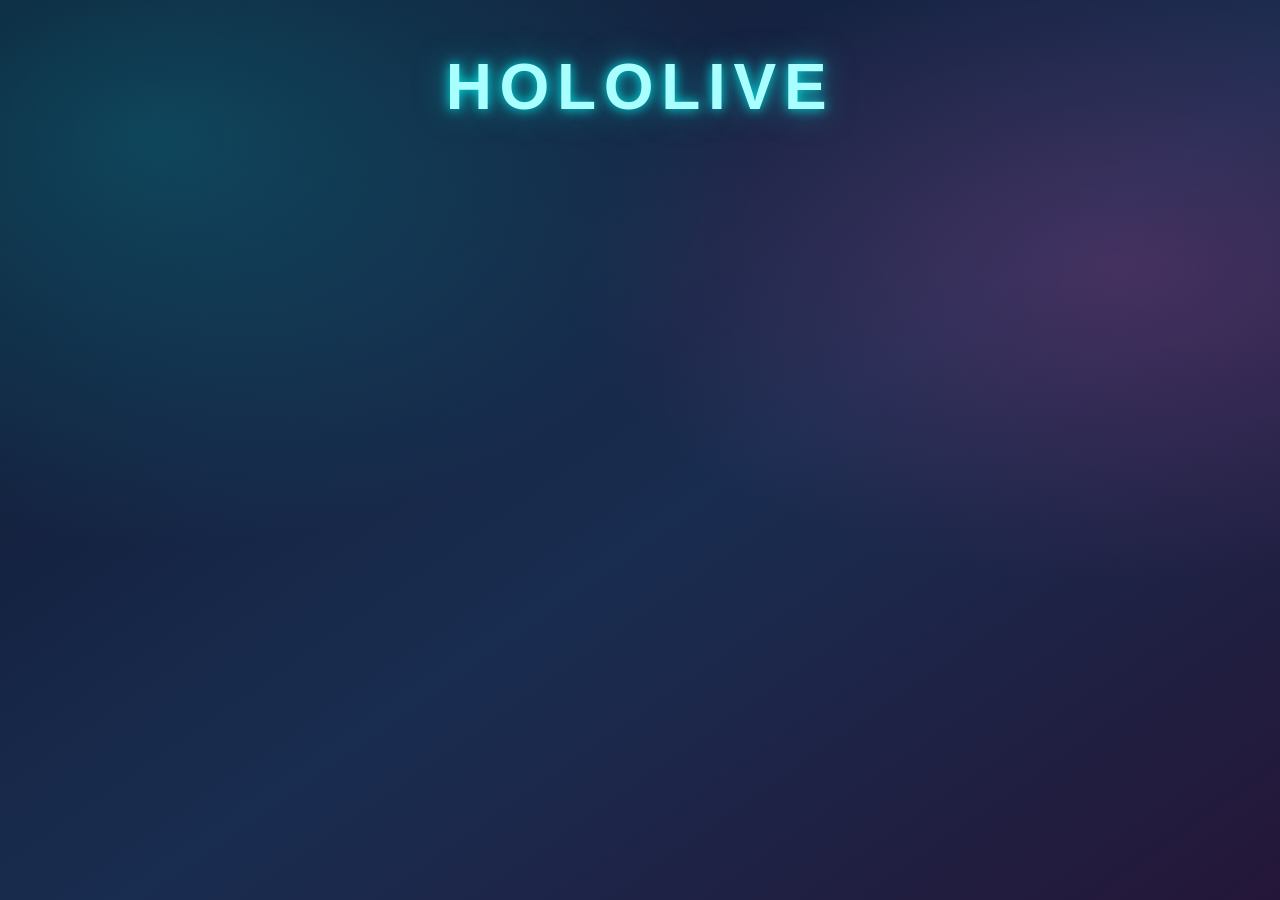
<file: semana5/condicionalanidada.html>
<!DOCTYPE html>
<html lang="en">
<head>
    <meta charset="UTF-8">
    <meta name="viewport" content="width=device-width, initial-scale=1.0">
    <title>Semana5</title>
</head>
<body>
    <style type="text/css">
        * {
            box-sizing: border-box;
        }

        body {
            min-height: 100vh;
            margin: 0;
            padding: 32px 16px 48px;
            overflow-x: hidden;
            color: #f4f7ff;
            font-family: 'Gill Sans', 'Gill Sans MT', Calibri, 'Trebuchet MS', sans-serif;
            background:
                radial-gradient(ellipse at 12% 15%, rgb(0 221 220 / 22%), transparent 38%),
                radial-gradient(ellipse at 88% 30%, rgb(255 72 174 / 19%), transparent 35%),
                linear-gradient(145deg, #10152e, #192d50 55%, #241638);
            background-attachment: fixed;
        }

        h1,
        h2 {
            width: fit-content;
            max-width: 100%;
            margin: 18px auto;
            text-align: center;
        }

        h1 {
            color: #a9ffff;
            font-size: clamp(2rem, 7vw, 4rem);
            letter-spacing: 0.12em;
            text-transform: uppercase;
            text-shadow: 0 0 12px #00e5e5, 0 0 32px rgb(0 229 229 / 55%);
            animation: title-glow 3s ease-in-out infinite alternate;
        }

        h2 {
            padding: 10px 22px;
            border: 1px solid rgb(255 255 255 / 20%);
            border-radius: 999px;
            color: #fff;
            font-size: clamp(1.1rem, 4vw, 1.6rem);
            background: linear-gradient(100deg, rgb(0 205 210 / 30%), rgb(228 72 169 / 35%));
            box-shadow: 0 8px 28px rgb(0 0 0 / 25%);
        }

        img {
            display: block;
            width: min(380px, 90vw);
            height: min(380px, 90vw);
            margin: 24px auto;
            border: 3px solid rgb(255 255 255 / 75%);
            border-radius: 24px;
            object-fit: cover;
            box-shadow: 0 14px 40px rgb(0 0 0 / 40%), 0 0 24px rgb(0 225 225 / 30%);
            animation: image-float 5s ease-in-out infinite;
            transition: transform 250ms ease, box-shadow 250ms ease;
        }

        img:hover {
            transform: scale(1.04) rotate(-1deg);
            box-shadow: 0 18px 48px rgb(0 0 0 / 50%), 0 0 32px rgb(255 72 174 / 55%);
        }

        audio {
            display: block;
            width: min(420px, 100%);
            margin: 20px auto;
            accent-color: #00d9d9;
            filter: drop-shadow(0 8px 14px rgb(0 0 0 / 30%));
        }

        /* Reproductores de música (Spotify y Apple Music) */
        iframe {
            display: block;
            width: min(420px, 100%) !important;   /* mismo ancho que la imagen, sin estirarse */
            max-width: 100% !important;
            margin: 24px auto;
            border: 0;
            border-radius: 16px !important;
            box-shadow: 0 12px 32px rgb(0 0 0 / 35%), 0 0 0 2px rgb(255 255 255 / 15%);
            transition: transform 250ms ease, box-shadow 250ms ease;
        }

        iframe:hover {
            transform: translateY(-3px);
            box-shadow: 0 16px 40px rgb(0 0 0 / 45%), 0 0 24px rgb(0 225 225 / 45%);
        }

        /* Todos los de Spotify con el mismo alto (versión compacta) */
        iframe[src*="spotify"] {
            height: 152px;
        }

        /* Apple Music necesita un poco más de alto */
        iframe[src*="apple"] {
            height: 175px;
        }

        @keyframes title-glow {
            from { text-shadow: 0 0 10px #00e5e5, 0 0 22px rgb(0 229 229 / 40%); }
            to { text-shadow: 0 0 16px #00e5e5, 0 0 38px rgb(255 72 174 / 65%); }
        }

        @keyframes image-float {
            0%, 100% { translate: 0 0; }
            50% { translate: 0 -7px; }
        }

        @media (prefers-reduced-motion: reduce) {
            *,
            *::before,
            *::after {
                animation-duration: 0.01ms !important;
                animation-iteration-count: 1 !important;
                scroll-behavior: auto !important;
            }
        }
    </style>
    <h1>hololive</h1>
    <script>
        //repaso de javascript aui es interacion con el usuario
        const nombre=prompt("Buenos dias estimado,¿Me podria decir tu nombre?");
        alert("Buenos dias "+ nombre+" hoy veremos las condiciones anidadas y el switch case");
        let persona_favorita=prompt("Elige de estas canciones para su           tipo cantante preferido 1)hoshimachi suisei 2)sakura miko");
        // condicon de el personaje favorito
        if(persona_favorita==1){
            alert("hoshimachi suisei es muy genial");
            let cancion_favorita=prompt("¿cual es su cancion favorita de estas? 1)pathfinder 2)stellar stellar");
            //switch de la cancion que le gusta
            switch(cancion_favorita){
                case "1":cancion_favorita
                  alert("pathfinder es una muy buena cancion");
                  document.write("<h1>a nombre de "+nombre+"</h1>");
                  document.write("<br>");
                  document.write("<h2>Hoshimachi suisei</h2>");
                  document.write("<br>");
                  document.write('<img src="https://encrypted-tbn0.gstatic.com/images?q=tbn:ANd9GcT25y2htWrGBSnnscszOah-5d-t1hKBuvh4IuTZhOgv3A&s=10" alt="">');
                  document.write("<br>");
                  document.write("<br>");
                  document.write('<iframe data-testid="embed-iframe" style="border-radius:12px" src="https://open.spotify.com/embed/track/2yJ7vO1cqUz2GIgwgm8R4e?utm_source=generator&si=d47e9c43335b47c2" width="100%" height="352" frameBorder="0" allowfullscreen="" allow="autoplay; clipboard-write; encrypted-media; fullscreen; picture-in-picture" loading="lazy"></iframe>');
                  break;
                case "2":cancion_favorita
                  alert("stellar stellar es una excelente cancion");
                  document.write("<h1>a nombre de "+nombre+"</h1>");
                  document.write("<br>");
                  document.write("<h2>Hoshimachi suisei</h2>");
                  document.write("<br>");
                  document.write('<img src="https://encrypted-tbn0.gstatic.com/images?q=tbn:ANd9GcT25y2htWrGBSnnscszOah-5d-t1hKBuvh4IuTZhOgv3A&s=10" alt="">');
                  document.write("<br>");
                  document.write("<br>");
                  document.write('<iframe style="border-radius:12px" src="https://open.spotify.com/embed/track/6OC9BOO9qGXQARZGWb8rqy" width="100%" height="152" frameborder="0" allow="autoplay; clipboard-write; encrypted-media; fullscreen; picture-in-picture" loading="lazy"></iframe>');
                  break;
                default:cancion_favorita
                alert("escoge una cancion que todavia no lo tenemos");
                break;
            }
            
        }else if(persona_favorita==2){
            alert("Sakura Miko es muy genial");
            let cancion_favorita=prompt("¿cual es su cancion favorita de estas? 1)cherry message 2)fashon beat");
                        //switch de la cancion que le gusta
            switch (cancion_favorita){
             case "1":
                alert("cherry message es una muy buena cancion");
                  document.write("<h1>a nombre de "+nombre+"</h1>");
                  document.write("<br>");
                  document.write("<h2>Sakura miko</h2>");
                  document.write("<br>");
                  document.write('<img src="https://encrypted-tbn0.gstatic.com/images?q=tbn:ANd9GcS7LM25fS4UikbhbgF2x0Uhx-lD4bNaHcjLU1qOFq08rHESG1Bp6A069fNC&s=10" alt="">');
                  document.write("<br>");
                  document.write("<br>");
                  document.write('<iframe allow="autoplay *; encrypted-media *; fullscreen *; clipboard-write" frameborder="0" height="175" style="width:100%;max-width:660px;overflow:hidden;border-radius:10px;" sandbox="allow-forms allow-popups allow-same-origin allow-scripts allow-storage-access-by-user-activation allow-top-navigation-by-user-activation" src="https://embed.music.apple.com/pe/song/cherry-message/1767578936"></iframe>');
                break;
             case "2":
                alert("fashon beat No importa los años es buena cancion");
                  document.write("<h1>a nombre de "+nombre+"</h1>");
                  document.write("<br>");
                  document.write("<h2>Sakura miko</h2>");
                  document.write("<br>");
                  document.write('<img src="https://encrypted-tbn0.gstatic.com/images?q=tbn:ANd9GcS7LM25fS4UikbhbgF2x0Uhx-lD4bNaHcjLU1qOFq08rHESG1Bp6A069fNC&s=10" alt="">');
                  document.write("<br>");
                  document.write("<br>");
                  document.write('<iframe data-testid="embed-iframe" style="border-radius:12px" src="https://open.spotify.com/embed/track/0mE3b2MvponUis96jKShob?utm_source=generator&si=a4464643d1ac486a" width="100%" height="352" frameBorder="0" allowfullscreen="" allow="autoplay; clipboard-write; encrypted-media; fullscreen; picture-in-picture" loading="lazy"></iframe>');
                break;

             default:
                alert("escoge una cancion");
                break;
            }
        }else{
            alert("Pronto podemas tener ese personaje")
        };




    </script>
    <!--
     <h1>hololive</h1>
    <img src="https://hololive.hololivepro.com/wp-content/uploads/2020/06/Hoshimachi-Suisei_list_thumb.png" alt="">
    <img src="https://cdn-images.dzcdn.net/images/artist/fb5815a6f78708ede2da0f204231dc21/1900x1900-000000-80-0-0.jpg" alt="">
    <img src="https://encrypted-tbn0.gstatic.com/images?q=tbn:ANd9GcS7LM25fS4UikbhbgF2x0Uhx-lD4bNaHcjLU1qOFq08rHESG1Bp6A069fNC&s=10" alt="">
    <br> <br>
    <audio controls><source src="Hoshimachi_Suisei_-_Stellar_Stellar_(mp3.pm).mp3" type="audio/mpeg"></audio>
        <audio controls><source src="01. Pathfinder.mp3" type="audio/mpeg"></audio>
    <iframe allow="autoplay *; encrypted-media *; fullscreen *; clipboard-write" frameborder="0" height="175" style="width:100%;max-width:660px;overflow:hidden;border-radius:10px;" sandbox="allow-forms allow-popups allow-same-origin allow-scripts allow-storage-access-by-user-activation allow-top-navigation-by-user-activation" src="https://embed.music.apple.com/pe/song/cherry-message/1767578936"></iframe>
-->
</body>
</html>
</file>
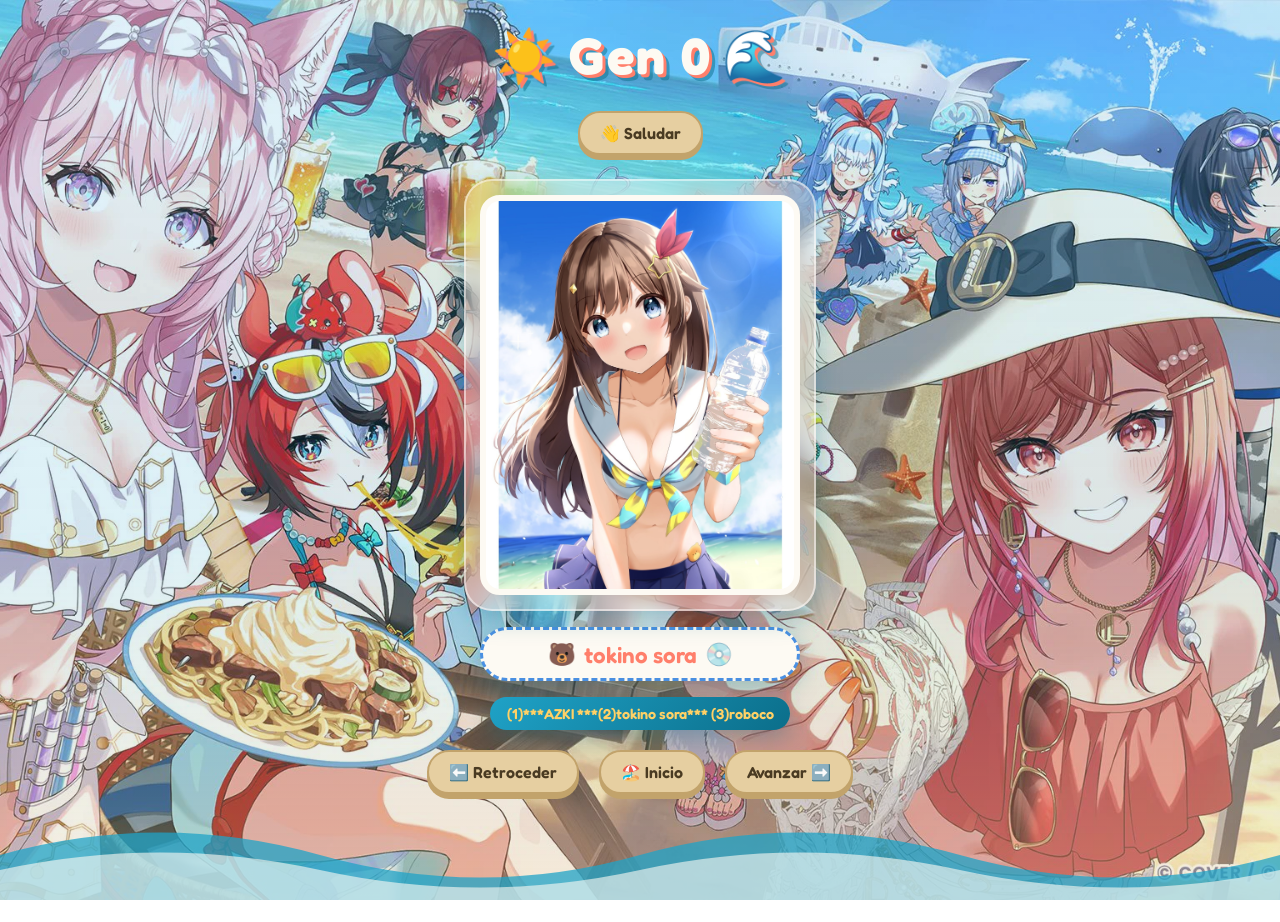
<file: semana9/arreglos.html>
<!DOCTYPE html>
<html lang="en">
<head>
    <meta charset="UTF-8">
    <meta name="viewport" content="width=device-width, initial-scale=1.0">
    <link rel="stylesheet" href="style.css">
    <title>Arreglos</title>
</head>
<body>
    <script src="script.js" defer></script>
    <h1 class="text-center">Gen 0</h1>
    
    <div class="boton separado">
         <button onclick="Dar_bienvinida()">saludar</button>
    </div>
    <div class="elecion-imagenes" id="zona_gen0">
        <!--<img onclick="Avanzar_imagen(1)" src="https://images4.alphacoders.com/131/1316240.jpg" alt="">-->
        <img onclick="Avanzar_imagen()"  src="img/sora.jpg" alt="">
        <!--<img onclick="Avanzar_imagen(3)" src="https://konachan.net/jpeg/541ca3dffae604bc57653deab34e805e/Konachan.com%20-%20272804%20aoi_chizuru%20bed%20blush%20brown_eyes%20brown_hair%20close%20gloves%20hololive%20hood%20orange_eyes%20roboco-san%20short_hair.jpg" alt="">-->
    </div>

    <div id="remplazo_nombre">
       <h2 class="fondo sora" id="nombre_gen0">tokino sora</h2>
    </div>

    <h3 class="text-center fondo-h3">(1)***AZKI ***(2)tokino sora*** (3)roboco</h3>

    <div class="boton">
        <button onclick="Retroceder_imagenes()">retroceder</button>
        <button onclick="Dar_inicio()">inicio</button>
        <button onclick="Avanzar_imagen()">avanzar</button>
    </div>
</body>
</html>
</file>
<file: semana9/style.css>
/* =========================================================
   TEMA PLAYA 🏖️
   Colores guardados como variables para reutilizarlos
   ========================================================= */
@import url('https://fonts.googleapis.com/css2?family=Fredoka:wght@400;600;700&display=swap');

:root{
  --mar:          #1fa2c7;   /* azul mar */
  --mar-oscuro:   #0b6e8a;   /* mar profundo */
  --espuma:       #fdfaf3;   /* blanco espuma */
  --arena:        #e6cfa1;   /* arena */
  --arena-oscura: #c2a36b;   /* arena mojada */
  --coral:        #ff7f6b;   /* coral */
  --sol:          #ffd166;   /* amarillo sol */
  --texto:        #4a3b22;   /* café para leer bien sobre arena */
  --sombra:       0 8px 24px rgba(11, 110, 138, 0.35);
}

/* ---------- Fondo (se mantiene tu imagen) ---------- */
body{
  background-image: url(img/fondo-playa.webp);
  background-size: cover;
  background-repeat: no-repeat;
  background-position: center;
  background-attachment: fixed;
  min-height: 100vh;
  margin: 0;
  padding: 16px 16px 120px;      /* espacio abajo para las olas */
  box-sizing: border-box;
  font-family: 'Fredoka', 'Lucida Sans', Verdana, sans-serif;
  color: var(--texto);
  overflow-x: hidden;
}

/* Capa de "cielo y mar" encima de la imagen para que todo se lea mejor */
body::before{
  content: "";
  position: fixed;
  inset: 0;
  background: linear-gradient(
    to bottom,
    rgba(135, 206, 235, 0.25),   /* cielo */
    rgba(31, 162, 199, 0.15) 60%,
    rgba(230, 207, 161, 0.35)    /* arena */
  );
  pointer-events: none;
  z-index: -1;
}

/* Olas animadas en la parte de abajo */
body::after{
  content: "";
  position: fixed;
  left: 0;
  bottom: 0;
  width: 200%;
  height: 90px;
  background: url("data:image/svg+xml;utf8,<svg xmlns='http://www.w3.org/2000/svg' viewBox='0 0 1200 90' preserveAspectRatio='none'><path d='M0 45 Q150 0 300 45 T600 45 T900 45 T1200 45 V90 H0Z' fill='%231fa2c7' fill-opacity='0.75'/><path d='M0 60 Q150 25 300 60 T600 60 T900 60 T1200 60 V90 H0Z' fill='%23fdfaf3' fill-opacity='0.6'/></svg>") repeat-x;
  background-size: 50% 100%;
  animation: olas 8s linear infinite;
  pointer-events: none;
}

@keyframes olas{
  from{ transform: translateX(0); }
  to  { transform: translateX(-50%); }
}

/* ---------- Título ---------- */
h1{
  font-size: clamp(2rem, 6vw, 3.2rem);
  font-weight: 700;
  color: var(--espuma);
  margin: 8px 0 16px;
  letter-spacing: 2px;
  text-shadow:
    3px 3px 0 var(--coral),
    6px 6px 0 rgba(11, 110, 138, 0.5);
}

h1::before{
  content: "☀️";
  display: inline-block;
  margin-right: 10px;
  animation: girar 10s linear infinite;
}

h1::after{
  content: "🌊";
  margin-left: 10px;
}

@keyframes girar{
  to{ transform: rotate(360deg); }
}

/* ---------- Tarjeta de la imagen (efecto vidrio) ---------- */
.elecion-imagenes{
  width: fit-content;
  max-width: 100%;
  margin: 16px auto;
  padding: 14px;
  text-align: center;
  background: rgba(253, 250, 243, 0.25);
  backdrop-filter: blur(12px);
  -webkit-backdrop-filter: blur(12px);
  border: 2px solid rgba(255, 255, 255, 0.5);
  border-radius: 28px;
  box-shadow: var(--sombra);
  box-sizing: border-box;
}

img{
  display: block;
  width: 320px;
  max-width: 100%;               /* que no se salga en celular */
  aspect-ratio: 4 / 5;           /* marco vertical: todas miden igual */
  height: auto;
  object-fit: cover;             /* recorta sin deformar */
  object-position: top center;   /* recorta desde arriba para no cortar la cara */
  background-color: var(--espuma); /* se ve mientras carga la imagen */
  border: 6px solid var(--espuma);
  border-radius: 20px;
  box-sizing: border-box;
  cursor: pointer;
  transition: transform 0.3s ease, box-shadow 0.3s ease;
  animation: aparecer 0.5s ease;  /* se anima cada vez que cambia la imagen */
}

img:hover{
  transform: rotate(-2deg) scale(1.03);
  box-shadow: 0 12px 28px rgba(0, 0, 0, 0.3);
}

@keyframes aparecer{
  from{ opacity: 0; transform: translateY(20px) scale(0.95); }
  to  { opacity: 1; transform: translateY(0) scale(1); }
}

/* ---------- Nombre (h2) ---------- */
.fondo{
  display: flex;
  justify-content: center;
  align-items: center;
  gap: 8px;
  width: 320px;
  max-width: 100%;
  margin: 16px auto;
  padding: 10px;
  box-sizing: border-box;
  font-size: 1.4rem;
  font-weight: 600;
  background-color: var(--espuma);
  border: 3px dashed var(--mar);
  border-radius: 999px;
  box-shadow: var(--sombra);
  animation: rebote 0.6s ease;   /* rebota cada vez que cambia el nombre */
}

/* Icono por defecto */
.fondo::before{ content: "🐚"; }
.fondo::after { content: "🐚"; }

/* Iconos de cada talento (sus "oshi marks") */
.sora::before  { content: "🐻"; }
.sora::after   { content: "💿"; }

.azki::before  { content: "⚒️"; }
.azki::after   { content: "🎵"; }

.roboco::before{ content: "🤖"; }
.roboco::after { content: "⚙️"; }

/* Color del borde según el talento */
.sora  { border-color: #4a90e2; }   /* azul */
.azki  { border-color: #e75480; }   /* rosa */
.roboco{ border-color: #f2a03d; }   /* naranja */

#nombre_gen0{
  color: var(--coral);
}

@keyframes rebote{
  0%  { transform: scale(0.6); opacity: 0; }
  60% { transform: scale(1.1); opacity: 1; }
  100%{ transform: scale(1); }
}

/* ---------- Lista de nombres (h3) ---------- */
.fondo-h3{
  width: 300px;
  max-width: 100%;
  margin: 12px auto;
  padding: 8px 12px;
  box-sizing: border-box;
  text-align: center;
  font-size: 0.9rem;
  font-weight: 600;
  color: var(--sol);
  background: linear-gradient(135deg, var(--mar), var(--mar-oscuro));
  border-radius: 28px;
  box-shadow: var(--sombra);
}

.text-center{
  text-align: center;
  align-items: center;
}

/* ---------- Botones de arena ---------- */
.boton{
  display: flex;
  flex-wrap: wrap;
  justify-content: center;
  align-items: center;
  gap: 4px;
}

button{
  display: block;
  margin: 8px;
  padding: 10px 20px;
  font-family: inherit;
  font-size: 1rem;
  font-weight: 600;
  text-transform: capitalize;
  color: var(--texto);
  background-color: var(--arena);
  border: 2px solid var(--arena-oscura);
  border-radius: 32px;
  box-shadow: 0 5px 0 var(--arena-oscura);   /* efecto botón 3D */
  cursor: pointer;
  transition: transform 0.15s ease, box-shadow 0.15s ease, background-color 0.2s;
}

button:hover{
  background-color: #d9bc85;
  transform: translateY(-3px);
  box-shadow: 0 8px 0 var(--arena-oscura);
}

button:active{
  transform: translateY(3px);                 /* se "hunde" al hacer clic */
  box-shadow: 0 2px 0 var(--arena-oscura);
}

button:focus-visible{
  outline: 3px solid var(--mar);
  outline-offset: 3px;
}

/* Un emoji para cada botón según la función que llama */
button[onclick*="Dar_bienvinida"]::before{ content: "👋 "; }
button[onclick*="Retroceder"]::before   { content: "⬅️ "; }
button[onclick*="Dar_inicio"]::before   { content: "🏖️ "; }
button[onclick*="Avanzar"]::after       { content: " ➡️"; }

/* Si la persona prefiere menos movimiento, se quitan las animaciones */
@media (prefers-reduced-motion: reduce){
  *, *::before, *::after{
    animation: none !important;
    transition: none !important;
  }
}
</file>
